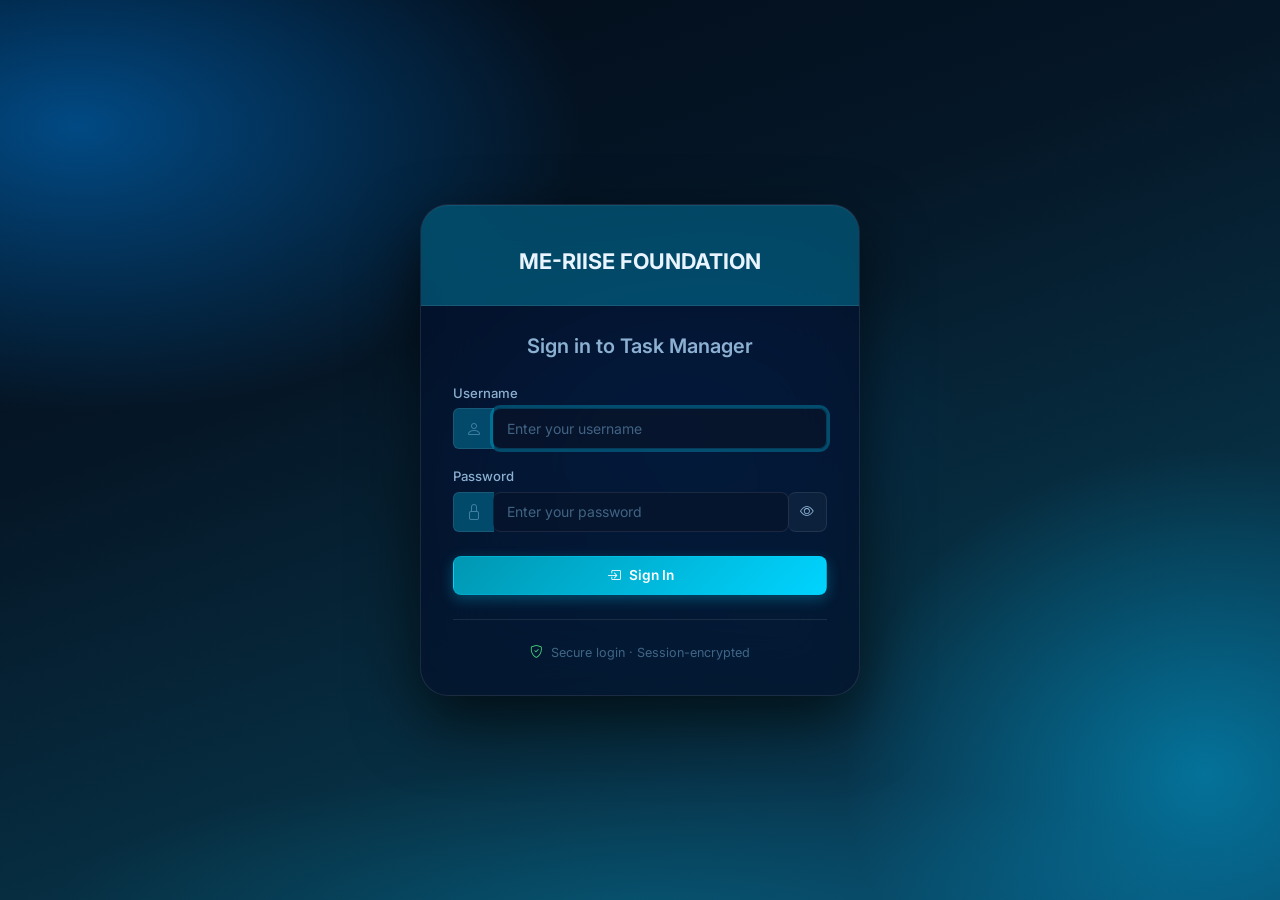
<file: index.html>
<!DOCTYPE html>
<html lang="en">
<head>
<meta charset="UTF-8">
<meta name="viewport" content="width=device-width, initial-scale=1.0">
<title>Login — ME-RIISE FOUNDATION</title>
<link href="https://cdn.jsdelivr.net/npm/bootstrap@5.3.2/dist/css/bootstrap.min.css" rel="stylesheet">
<link href="https://cdn.jsdelivr.net/npm/bootstrap-icons@1.11.3/font/bootstrap-icons.css" rel="stylesheet">
<link href="https://fonts.googleapis.com/css2?family=Inter:wght@300;400;500;600;700&display=swap" rel="stylesheet">
<link href="assets/css/style.css" rel="stylesheet">
</head>
<body>
<div class="auth-page">
  <div class="auth-card">

    <div class="auth-header">
      <!-- Place the provided login logo at assets/images/logo-login.png -->
      <!-- <img src="assets/images/logo-login.png" alt="ME-RIISE FOUNDATION" class="auth-logo" onerror="this.onerror=null;this.src='assets/images/logo.svg';"> -->
      <div class="auth-title">ME-RIISE FOUNDATION</div>
      <!-- <div class="auth-sub">Malnad College of Engineering</div> -->
    </div>

    <div class="auth-body">
      <h5 class="fw-600 mb-4 text-center" style="color:var(--t2)">Sign in to Task Manager</h5>

      <div id="alertArea"></div>

      <div class="mb-3">
        <label class="form-label">Username</label>
        <div class="input-group">
          <span class="input-group-text"><i class="bi bi-person"></i></span>
          <input type="text" class="form-control" id="username" placeholder="Enter your username" required autofocus>
        </div>
      </div>

      <div class="mb-4">
        <label class="form-label">Password</label>
        <div class="input-group">
          <span class="input-group-text"><i class="bi bi-lock"></i></span>
          <input type="password" class="form-control" id="password" placeholder="Enter your password" required>
          <button class="btn btn-outline-secondary" type="button" id="pwdToggle">
            <i class="bi bi-eye" id="pwdEye"></i>
          </button>
        </div>
      </div>

      <button type="button" class="btn btn-primary w-100 py-2 fw-600" id="loginBtn">
        <i class="bi bi-box-arrow-in-right me-2"></i>Sign In
      </button>

      <hr class="my-4">
      <div class="text-center small text-muted">
        <i class="bi bi-shield-check me-1" style="color:var(--c-success)"></i>
        Secure login · Session-encrypted
      </div>
    </div>

  </div>
</div>

<script src="https://cdn.jsdelivr.net/npm/bootstrap@5.3.2/dist/js/bootstrap.bundle.min.js"></script>
<script src="assets/js/app.js"></script>
<script>
  // Pull the shared dataset (users, etc.) from the server before any login
  const _ready = TBI.ready();

  // Redirect if already logged in
  if (Auth.isLoggedIn()) {
    window.location.href = Auth.isAdmin() ? 'admin/dashboard.html' : 'employee/dashboard.html';
  }

  document.getElementById('pwdToggle').addEventListener('click', () => {
    const f = document.getElementById('password');
    const e = document.getElementById('pwdEye');
    if (f.type === 'password') { f.type = 'text'; e.className = 'bi bi-eye-slash'; }
    else { f.type = 'password'; e.className = 'bi bi-eye'; }
  });

  async function doLogin() {
    const username = document.getElementById('username').value.trim();
    const password = document.getElementById('password').value;
    const area     = document.getElementById('alertArea');

    if (!username || !password) {
      area.innerHTML = `<div class="alert alert-danger py-2"><i class="bi bi-exclamation-circle me-1"></i>Please enter username and password.</div>`;
      return;
    }
    // Auth is server-side now, so login no longer waits for the full bootstrap.
    if (await Auth.login(username, password)) {
      window.location.href = Auth.isAdmin() ? 'admin/dashboard.html' : 'employee/dashboard.html';
    } else {
      area.innerHTML = `<div class="alert alert-danger py-2"><i class="bi bi-exclamation-circle me-1"></i>Invalid username or password.</div>`;
    }
  }

  document.getElementById('loginBtn').addEventListener('click', doLogin);
  document.getElementById('password').addEventListener('keydown', e => { if (e.key === 'Enter') doLogin(); });
  document.getElementById('username').addEventListener('keydown', e => { if (e.key === 'Enter') document.getElementById('password').focus(); });
</script>
</body>
</html>
</file>
<file: assets/css/style.css>
/* ============================================================
   ME-RIISE FOUNDATION Task Manager — Glassmorphism Design System
   iOS / macOS-inspired dark glass aesthetic
   ============================================================ */

/* ── Design Tokens ──────────────────────────────────────────── */
:root {
  --sidebar-w:   240px;
  --topbar-h:    64px;

  /* Glass layers */
  --glass-1:     rgba(5, 15, 35, 0.65);
  --glass-2:     rgba(8, 22, 46, 0.55);
  --glass-3:     rgba(12, 28, 55, 0.42);
  --glass-bd:    rgba(255, 255, 255, 0.09);
  --glass-bd2:   rgba(0, 210, 255, 0.22);
  --blur-lg:     blur(28px) saturate(180%);
  --blur-md:     blur(18px) saturate(160%);
  --blur-sm:     blur(10px) saturate(140%);

  /* Accent palette */
  --accent:      #00d4ff;
  --accent-dk:   #0097b2;
  --accent-glow: rgba(0, 212, 255, 0.28);

  /* Text */
  --t1: #e8f4ff;
  --t2: rgba(180, 220, 255, 0.78);
  --t3: rgba(130, 185, 225, 0.48);

  /* Status colours */
  --c-success: #4ade80;
  --c-warning: #facc15;
  --c-danger:  #f87171;
  --c-info:    #38bdf8;
  --c-primary: #60a5fa;
  --c-purple:  #a78bfa;

  /* Radii */
  --r1: 8px;  --r2: 14px;  --r3: 20px;  --r4: 28px;

  /* Transitions */
  --ease:     200ms ease;
  --ease-out: 350ms cubic-bezier(.4, 0, .2, 1);
}

/* ── Theme: Ocean (Default) ───────────────────────────────────── */
[data-theme="ocean"], :root {
  --theme-primary:   #00d4ff;
  --theme-primary-dark: #0097b2;
  --theme-primary-light: #4dd9ff;
  --theme-glow:      rgba(0, 212, 255, 0.28);
  --theme-bg-light:  rgba(0, 150, 200, 0.08);
  --theme-border:    rgba(0, 210, 255, 0.22);
  --accent:          #00d4ff;
  --accent-dk:       #0097b2;
  --accent-glow:     rgba(0, 212, 255, 0.28);
  --glass-bd2:       rgba(0, 210, 255, 0.22);
  --theme-font:      'Inter', -apple-system, BlinkMacSystemFont, sans-serif;
}

/* ── Theme: Forest ──────────────────────────────────────────── */
[data-theme="forest"] {
  --theme-primary:   #10b981;
  --theme-primary-dark: #059669;
  --theme-primary-light: #34d399;
  --theme-glow:      rgba(16, 185, 129, 0.28);
  --theme-bg-light:  rgba(16, 185, 129, 0.08);
  --theme-border:    rgba(16, 185, 129, 0.22);
  --accent:          #10b981;
  --accent-dk:       #059669;
  --accent-glow:     rgba(16, 185, 129, 0.28);
  --glass-bd2:       rgba(16, 185, 129, 0.22);
  --theme-font:      'Segoe UI', Tahoma, Geneva, Verdana, sans-serif;
}

/* ── Theme: Sunset ──────────────────────────────────────────── */
[data-theme="sunset"] {
  --theme-primary:   #f97316;
  --theme-primary-dark: #dc2626;
  --theme-primary-light: #fb923c;
  --theme-glow:      rgba(249, 115, 22, 0.28);
  --theme-bg-light:  rgba(249, 115, 22, 0.08);
  --theme-border:    rgba(249, 115, 22, 0.22);
  --accent:          #f97316;
  --accent-dk:       #dc2626;
  --accent-glow:     rgba(249, 115, 22, 0.28);
  --glass-bd2:       rgba(249, 115, 22, 0.22);
  --theme-font:      'Georgia', serif;
}

/* ── Theme: Purple ──────────────────────────────────────────── */
[data-theme="purple"] {
  --theme-primary:   #a78bfa;
  --theme-primary-dark: #8b5cf6;
  --theme-primary-light: #c4b5fd;
  --theme-glow:      rgba(167, 139, 250, 0.28);
  --theme-bg-light:  rgba(167, 139, 250, 0.08);
  --theme-border:    rgba(167, 139, 250, 0.22);
  --accent:          #a78bfa;
  --accent-dk:       #8b5cf6;
  --accent-glow:     rgba(167, 139, 250, 0.28);
  --glass-bd2:       rgba(167, 139, 250, 0.22);
  --theme-font:      'Trebuchet MS', sans-serif;
}

/* ── Theme: Rose ────────────────────────────────────────────── */
[data-theme="rose"] {
  --theme-primary:   #ec4899;
  --theme-primary-dark: #be185d;
  --theme-primary-light: #f472b6;
  --theme-glow:      rgba(236, 72, 153, 0.28);
  --theme-bg-light:  rgba(236, 72, 153, 0.08);
  --theme-border:    rgba(236, 72, 153, 0.22);
  --accent:          #ec4899;
  --accent-dk:       #be185d;
  --accent-glow:     rgba(236, 72, 153, 0.28);
  --glass-bd2:       rgba(236, 72, 153, 0.22);
  --theme-font:      'Palatino Linotype', serif;
}

/* ── Theme: Black ────────────────────────────────────────────── */
[data-theme="black"] {
  --theme-primary:   #ffffff;
  --theme-primary-dark: #e5e5e5;
  --theme-primary-light: #ffffff;
  --theme-glow:      rgba(255, 255, 255, 0.15);
  --theme-bg-light:  rgba(255, 255, 255, 0.08);
  --theme-border:    rgba(255, 255, 255, 0.15);
  --accent:          #ffffff;
  --accent-dk:       #e5e5e5;
  --accent-glow:     rgba(255, 255, 255, 0.15);
  --glass-bd2:       rgba(255, 255, 255, 0.15);
  --theme-font:      'Arial', sans-serif;
}

/* ── Theme: White ────────────────────────────────────────────── */
[data-theme="white"] {
  --theme-primary:   #1a1a1a;
  --theme-primary-dark: #333333;
  --theme-primary-light: #4a4a4a;
  --theme-glow:      rgba(26, 26, 26, 0.12);
  --theme-bg-light:  rgba(26, 26, 26, 0.05);
  --theme-border:    rgba(26, 26, 26, 0.15);
  --accent:          #1a1a1a;
  --accent-dk:       #333333;
  --accent-glow:     rgba(26, 26, 26, 0.12);
  --glass-bd2:       rgba(26, 26, 26, 0.15);
  --theme-font:      'Verdana', sans-serif;
}

/* ── Theme Body Overrides ───────────────────────────────────── */
[data-theme="black"] body {
  background: #000000 !important;
  color: #ffffff !important;
}

[data-theme="black"] body::before {
  background: #000000 !important;
}

[data-theme="black"] {
  --t1: #ffffff;
  --t2: rgba(220, 220, 220, 0.85);
  --t3: rgba(180, 180, 180, 0.65);
  --glass-1: #161616;
  --glass-2: #1c1c1c;
  --glass-3: #222222;
  --glass-bd: rgba(255, 255, 255, 0.12);
}

[data-theme="white"] body {
  background: #ffffff !important;
  color: #1a1a1a !important;
}

[data-theme="white"] body::before {
  background: #f5f5f5 !important;
}

[data-theme="white"] {
  --t1: #1a1a1a;
  --t2: rgba(50, 50, 50, 0.85);
  --t3: rgba(100, 100, 100, 0.65);
  --glass-1: #ffffff;
  --glass-2: #fafafa;
  --glass-3: #f2f2f2;
  --glass-bd: rgba(0, 0, 0, 0.12);
}

/* ── Black Theme Button Fixes ────────────────────────────────── */
[data-theme="black"] .btn-primary,
[data-theme="black"] .btn-primary:hover,
[data-theme="black"] .btn-primary:focus {
  background: linear-gradient(135deg, #333333, #555555) !important;
  color: #ffffff !important;
}

[data-theme="black"] .btn-outline-primary,
[data-theme="black"] .btn-outline-success {
  border-color: #ffffff !important;
  color: #ffffff !important;
  background: rgba(255,255,255,.08) !important;
}

[data-theme="black"] .btn-outline-primary:hover,
[data-theme="black"] .btn-outline-success:hover {
  background: rgba(255,255,255,.15) !important;
  color: #ffffff !important;
}

[data-theme="black"] .btn-outline-secondary {
  color: #ffffff !important;
  border-color: #444444 !important;
}

[data-theme="black"] .btn-outline-secondary:hover {
  background: rgba(255,255,255,.1) !important;
  color: #ffffff !important;
}

[data-theme="black"] .btn {
  color: #ffffff !important;
}

/* ── White Theme Button Fixes ────────────────────────────────── */
[data-theme="white"] .btn-primary,
[data-theme="white"] .btn-primary:hover,
[data-theme="white"] .btn-primary:focus {
  background: linear-gradient(135deg, #333333, #555555) !important;
  color: #ffffff !important;
}

[data-theme="white"] .btn-outline-primary,
[data-theme="white"] .btn-outline-success {
  border-color: #333333 !important;
  color: #1a1a1a !important;
  background: rgba(26,26,26,.06) !important;
}

[data-theme="white"] .btn-outline-primary:hover,
[data-theme="white"] .btn-outline-success:hover {
  background: rgba(26,26,26,.12) !important;
  color: #1a1a1a !important;
}

[data-theme="white"] .btn-outline-secondary {
  color: #1a1a1a !important;
  border-color: #cccccc !important;
}

[data-theme="white"] .btn-outline-secondary:hover {
  background: rgba(26,26,26,.08) !important;
  color: #1a1a1a !important;
}

[data-theme="white"] .btn {
  color: #ffffff !important;
}

/* ── Black Theme Form Fixes ──────────────────────────────────── */
[data-theme="black"] .form-control,
[data-theme="black"] .form-select {
  background: rgba(255,255,255,.08) !important;
  border-color: #444444 !important;
  color: #ffffff !important;
}

[data-theme="black"] .form-control:focus,
[data-theme="black"] .form-select:focus {
  background: rgba(255,255,255,.12) !important;
  border-color: #ffffff !important;
  color: #ffffff !important;
}

[data-theme="black"] .form-label {
  color: #ffffff !important;
}

[data-theme="black"] .form-check-input:checked {
  background-color: #ffffff !important;
  border-color: #ffffff !important;
}

[data-theme="black"] .dropdown-menu {
  background: #1c1c1c !important;
  backdrop-filter: none !important; -webkit-backdrop-filter: none !important;
  border-color: #444444 !important;
}

[data-theme="black"] .dropdown-item {
  color: #ffffff !important;
}

/* ── White Theme Form Fixes ──────────────────────────────────── */
[data-theme="white"] .form-control,
[data-theme="white"] .form-select {
  background: rgba(26,26,26,.06) !important;
  border-color: #cccccc !important;
  color: #1a1a1a !important;
}

[data-theme="white"] .form-control:focus,
[data-theme="white"] .form-select:focus {
  background: rgba(26,26,26,.08) !important;
  border-color: #333333 !important;
  color: #1a1a1a !important;
}

[data-theme="white"] .form-label {
  color: #1a1a1a !important;
}

[data-theme="white"] .form-check-input:checked {
  background-color: #333333 !important;
  border-color: #333333 !important;
}

[data-theme="white"] .dropdown-menu {
  background: #ffffff !important;
  backdrop-filter: none !important; -webkit-backdrop-filter: none !important;
  border-color: #cccccc !important;
  box-shadow: 0 10px 36px rgba(0,0,0,.18) !important;
}

[data-theme="white"] .dropdown-item {
  color: #1a1a1a !important;
}

/* ── Black Theme Sidebar & Header ────────────────────────────── */
[data-theme="black"] .tbi-sidebar {
  background: #1a1a1a !important;
  border-right-color: #333333 !important;
}

[data-theme="black"] .sidebar-nav a {
  color: #ffffff !important;
}

[data-theme="black"] .sidebar-nav a.active {
  background: rgba(255,255,255,.15) !important;
  color: #ffffff !important;
  box-shadow: inset 3px 0 0 #ffffff !important;
}

[data-theme="black"] .tbi-topbar {
  background: rgba(0,0,0,.95) !important;
  border-bottom-color: #333333 !important;
}

[data-theme="black"] .topbar-title {
  color: #ffffff !important;
}

[data-theme="black"] .notif-btn {
  background: rgba(255,255,255,.08) !important;
  color: #ffffff !important;
  border-color: #444444 !important;
}

[data-theme="black"] .card {
  background: #161616 !important;
  border-color: #333333 !important;
}

[data-theme="black"] .card-header {
  background: #1e1e1e !important;
  border-color: #333333 !important;
}

/* ── White Theme Sidebar & Header ────────────────────────────── */
[data-theme="white"] .tbi-sidebar {
  background: #f5f5f5 !important;
  border-right-color: #dddddd !important;
}

[data-theme="white"] .sidebar-nav a {
  color: #1a1a1a !important;
}

[data-theme="white"] .sidebar-nav a.active {
  background: rgba(26,26,26,.12) !important;
  color: #1a1a1a !important;
  box-shadow: inset 3px 0 0 #333333 !important;
}

[data-theme="white"] .tbi-topbar {
  background: #ffffff !important;
  border-bottom-color: #dddddd !important;
}

[data-theme="white"] .topbar-title {
  color: #1a1a1a !important;
}

[data-theme="white"] .notif-btn {
  background: rgba(26,26,26,.06) !important;
  color: #1a1a1a !important;
  border-color: #cccccc !important;
}

[data-theme="white"] .card {
  background: #ffffff !important;
  border-color: #dddddd !important;
}

[data-theme="white"] .card-header {
  background: #f9f9f9 !important;
  border-color: #dddddd !important;
}

/* ── Black Theme Tables & Text ───────────────────────────────── */
[data-theme="black"] .table {
  color: #ffffff !important;
}

[data-theme="black"] .table td,
[data-theme="black"] .table th {
  color: #ffffff !important;
  border-color: #333333 !important;
}

[data-theme="black"] .table-hover tbody tr:hover {
  background: rgba(255,255,255,.08) !important;
}

[data-theme="black"] .badge.bg-primary {
  background: #333333 !important;
  color: #ffffff !important;
}

[data-theme="black"] .alert {
  background: rgba(255,255,255,.08) !important;
  border-color: #444444 !important;
  color: #ffffff !important;
}

/* ── White Theme Tables & Text ───────────────────────────────── */
[data-theme="white"] .table {
  color: #1a1a1a !important;
}

[data-theme="white"] .table td,
[data-theme="white"] .table th {
  color: #1a1a1a !important;
  border-color: #dddddd !important;
}

[data-theme="white"] .table-hover tbody tr:hover {
  background: rgba(26,26,26,.05) !important;
}

[data-theme="white"] .badge.bg-primary {
  background: #333333 !important;
  color: #ffffff !important;
}

/* White theme: solid readable status badges */
[data-theme="white"] .badge.bg-success { background: #16a34a !important; color: #fff !important; border-color: #16a34a !important; }
[data-theme="white"] .badge.bg-warning { background: #d97706 !important; color: #fff !important; border-color: #d97706 !important; }
[data-theme="white"] .badge.bg-danger  { background: #dc2626 !important; color: #fff !important; border-color: #dc2626 !important; }
[data-theme="white"] .badge.bg-info    { background: #0891b2 !important; color: #fff !important; border-color: #0891b2 !important; }
[data-theme="white"] .badge.bg-secondary { background: #6b7280 !important; color: #fff !important; border-color: #6b7280 !important; }

[data-theme="white"] .alert {
  background: rgba(26,26,26,.05) !important;
  border-color: #cccccc !important;
  color: #1a1a1a !important;
}

/* ── Black Theme Modals, Text & Misc ─────────────────────────── */
[data-theme="black"] .modal-content {
  background: #161616 !important;
  border-color: #333333 !important;
  color: #ffffff !important;
}

[data-theme="black"] .text-primary,
[data-theme="black"] .text-info { color: #ffffff !important; }

[data-theme="black"] .text-muted,
[data-theme="black"] small { color: rgba(180,180,180,0.75) !important; }

[data-theme="black"] .sidebar-user .su-name,
[data-theme="black"] .sidebar-brand .sb-title { color: #ffffff !important; }

[data-theme="black"] .btn-close { filter: invert(1) opacity(.7); }

/* ── White Theme Modals, Text & Misc ─────────────────────────── */
[data-theme="white"] .modal-content {
  background: #ffffff !important;
  border-color: #dddddd !important;
  color: #1a1a1a !important;
}

[data-theme="white"] .text-primary,
[data-theme="white"] .text-info { color: #333333 !important; }

[data-theme="white"] .text-muted,
[data-theme="white"] small { color: rgba(100,100,100,0.85) !important; }

/* White theme: darker, readable status colors */
[data-theme="white"] .text-success { color: #15803d !important; }
[data-theme="white"] .text-warning { color: #b45309 !important; }
[data-theme="white"] .text-danger  { color: #b91c1c !important; }
[data-theme="white"] .text-purple  { color: #6d28d9 !important; }
[data-theme="white"] .emp-stat-val,
[data-theme="white"] .emp-name { color: #1a1a1a !important; }
[data-theme="white"] .emp-stat-lbl,
[data-theme="white"] .emp-desig { color: #666666 !important; }

[data-theme="white"] .sidebar-user .su-name,
[data-theme="white"] .sidebar-brand .sb-title { color: #1a1a1a !important; }

[data-theme="white"] .modal-title { color: #1a1a1a !important; }

[data-theme="white"] .btn-close { filter: invert(0) opacity(.6); }

[data-theme="white"] .input-group-text { background: #f0f0f0 !important; color: #555555 !important; }

[data-theme="white"] code { background: rgba(26,26,26,.08) !important; color: #333333 !important; }

/* ── Reset ───────────────────────────────────────────────────── */
*, *::before, *::after { box-sizing: border-box; }

/* ── Body & Background ──────────────────────────────────────── */
html, body { height: 100%; margin: 0; }

body {
  font-family: var(--theme-font);
  font-size: .9rem;
  color: var(--t1);
  background: #020b18;
  overflow-x: hidden;
  min-height: 100vh;
}

/* Fixed ocean-gradient background with soft colour orbs */
body::before {
  content: '';
  position: fixed;
  inset: 0;
  z-index: 0;
  pointer-events: none;
  background:
    radial-gradient(ellipse 72% 58% at  6% 14%, rgba(0, 110, 195, 0.62) 0%, transparent 55%),
    radial-gradient(ellipse 56% 72% at 94% 86%, rgba(0, 165, 215, 0.52) 0%, transparent 50%),
    radial-gradient(ellipse 42% 42% at 52% 46%, rgba(0,  82, 155, 0.30) 0%, transparent 55%),
    radial-gradient(ellipse 78% 28% at 50% 102%,rgba(0, 185, 225, 0.22) 0%, transparent 60%),
    linear-gradient(160deg, #020b18 0%, #051626 35%, #073044 70%, #0a4060 100%);
}

/* All content above the fixed bg */
.tbi-wrapper, .tbi-sidebar, .tbi-main-wrap,
.tbi-topbar, .tbi-content, .auth-page { position: relative; z-index: 1; }

/* ── Layout ─────────────────────────────────────────────────── */
.tbi-wrapper { display: flex; min-height: 100vh; }

/* ── Sidebar ─────────────────────────────────────────────────── */
.tbi-sidebar {
  width: var(--sidebar-w);
  min-height: 100vh;
  position: fixed;
  top: 0; left: 0;
  z-index: 200;
  display: flex;
  flex-direction: column;
  background: var(--glass-1);
  backdrop-filter: var(--blur-lg);
  -webkit-backdrop-filter: var(--blur-lg);
  border-right: 1px solid var(--glass-bd);
  transition: transform var(--ease-out);
  overflow: hidden;
}

/* Main wrap */
.tbi-main-wrap {
  flex: 1;
  margin-left: var(--sidebar-w);
  display: flex;
  flex-direction: column;
  min-width: 0;
}

/* Topbar */
.tbi-topbar {
  height: var(--topbar-h);
  position: sticky;
  top: 0;
  z-index: 100;
  display: flex;
  align-items: center;
  gap: .75rem;
  padding: 0 1.5rem;
  background: rgba(5, 16, 36, 0.60);
  backdrop-filter: var(--blur-md);
  -webkit-backdrop-filter: var(--blur-md);
  border-bottom: 1px solid var(--glass-bd);
  flex-shrink: 0;
}

/* Content */
.tbi-content { flex: 1; padding: 1.5rem 1.75rem 2rem; }

/* Mobile overlay */
.sidebar-overlay {
  display: none;
  position: fixed;
  inset: 0;
  z-index: 190;
  background: rgba(0, 0, 0, 0.65);
  backdrop-filter: blur(3px);
  -webkit-backdrop-filter: blur(3px);
}
.sidebar-overlay.active { display: block; }

/* ── Sidebar — Brand ─────────────────────────────────────────── */
.sidebar-brand {
  padding: 1.2rem 1.1rem 1rem;
  display: flex; align-items: center; gap: .75rem;
  border-bottom: 1px solid var(--glass-bd);
  text-decoration: none !important;
  color: var(--t1) !important;
  flex-shrink: 0;
}
.sidebar-brand img {
  width: 40px; height: 40px; object-fit: contain;
  filter: drop-shadow(0 0 10px rgba(0, 212, 255, 0.45));
  flex-shrink: 0;
}
.sidebar-brand .sb-title { font-size: .9rem; font-weight: 700; line-height: 1.2; color: var(--t1); }
.sidebar-brand .sb-sub   { font-size: .63rem; color: var(--t3); letter-spacing: .03em; }

/* ── Sidebar — Nav ───────────────────────────────────────────── */
.sidebar-nav { flex: 1; padding: .65rem; overflow-y: auto; overflow-x: hidden; }
.sidebar-section {
  font-size: .62rem; font-weight: 700; letter-spacing: .09em;
  text-transform: uppercase; color: var(--t3);
  padding: .7rem .85rem .2rem;
}
.sidebar-nav a {
  display: flex; align-items: center; gap: .7rem;
  padding: .6rem .9rem; border-radius: var(--r1);
  color: var(--t2); text-decoration: none !important;
  font-size: .855rem; font-weight: 500;
  transition: all var(--ease); margin-bottom: 2px;
  white-space: nowrap; overflow: hidden;
}
.sidebar-nav a i { font-size: 1rem; width: 1.1rem; text-align: center; color: var(--t3); transition: color var(--ease); flex-shrink: 0; }
.sidebar-nav a:hover { background: rgba(0,212,255,.10); color: var(--t1); }
.sidebar-nav a:hover i { color: var(--accent); }
.sidebar-nav a.active { background: var(--theme-glow); color: var(--theme-primary); box-shadow: inset 3px 0 0 var(--theme-primary); }
.sidebar-nav a.active i { color: var(--theme-primary); }
.sidebar-nav .nav-badge {
  margin-left: auto;
  background: rgba(248,113,113,.85); color: #fff;
  font-size: .62rem; font-weight: 700; border-radius: 10px; padding: .1rem .4rem; flex-shrink: 0;
}

/* ── Sidebar — User ──────────────────────────────────────────── */
.sidebar-user {
  padding: .8rem .9rem; border-top: 1px solid var(--glass-bd);
  display: flex; align-items: center; gap: .7rem; flex-shrink: 0;
}
.sidebar-user .su-avatar {
  width: 34px; height: 34px; border-radius: 50%;
  background: linear-gradient(135deg, var(--theme-primary-dark), var(--theme-primary));
  border: 1.5px solid var(--theme-border);
  display: flex; align-items: center; justify-content: center;
  font-weight: 700; font-size: .82rem; color: #fff; flex-shrink: 0;
}
.sidebar-user .su-info { flex: 1; min-width: 0; }
.sidebar-user .su-name { font-size: .78rem; font-weight: 600; color: var(--t1); white-space: nowrap; overflow: hidden; text-overflow: ellipsis; }
.sidebar-user .su-role { font-size: .62rem; color: var(--t3); white-space: nowrap; overflow: hidden; text-overflow: ellipsis; }
.sidebar-user .su-logout {
  width: 28px; height: 28px; border-radius: 7px;
  background: rgba(248,113,113,.10); border: 1px solid rgba(248,113,113,.18);
  color: #f87171; display: flex; align-items: center; justify-content: center;
  font-size: .88rem; text-decoration: none !important; transition: all var(--ease); flex-shrink: 0;
}
.sidebar-user .su-logout:hover { background: rgba(248,113,113,.22); color: #fca5a5; }

/* ── Topbar Content ──────────────────────────────────────────── */
.topbar-toggle {
  display: none;
  background: none; border: none; color: var(--t2);
  font-size: 1.2rem; padding: .3rem .45rem; cursor: pointer;
  border-radius: var(--r1); transition: all var(--ease); line-height: 1;
}
.topbar-toggle:hover { color: var(--t1); background: rgba(255,255,255,.07); }

.topbar-title { font-size: 1rem; font-weight: 700; color: var(--t1); flex: 1; white-space: nowrap; overflow: hidden; text-overflow: ellipsis; }
.topbar-actions { display: flex; align-items: center; gap: .4rem; }

/* Notification button */
.notif-btn {
  position: relative; width: 38px; height: 38px;
  border-radius: var(--r1); background: rgba(255,255,255,.04);
  border: 1px solid var(--glass-bd); color: var(--t2);
  display: flex; align-items: center; justify-content: center;
  font-size: 1rem; cursor: pointer; transition: all var(--ease);
  text-decoration: none !important;
}
.notif-btn:hover { background: rgba(0,212,255,.10); border-color: var(--glass-bd2); color: var(--accent); }
.notif-count {
  position: absolute; top: -2px; right: -2px;
  min-width: 16px; height: 16px; border-radius: 8px;
  background: var(--c-danger); border: 1.5px solid #020b18;
  font-size: .6rem; font-weight: 700; color: #fff;
  display: flex; align-items: center; justify-content: center;
  padding: 0 3px; line-height: 1;
}

/* Theme dot in dropdown */
.theme-dot {
  display: inline-block;
  width: 12px; height: 12px;
  border-radius: 50%;
  margin-right: 6px;
  vertical-align: middle;
}

/* Flash area */
.flash-area { padding: .75rem 1.75rem 0; }

/* ── Cards ───────────────────────────────────────────────────── */
.card {
  background: var(--glass-2) !important;
  backdrop-filter: var(--blur-md); -webkit-backdrop-filter: var(--blur-md);
  border: 1px solid var(--glass-bd) !important;
  border-radius: var(--r2) !important;
  box-shadow: 0 4px 24px rgba(0,0,0,.38) !important;
  color: var(--t1) !important;
}
.card-header {
  background: rgba(0,0,0,.22) !important; border-bottom: 1px solid var(--glass-bd) !important;
  color: var(--t1) !important; padding: .85rem 1.25rem !important; font-weight: 600;
  border-radius: calc(var(--r2) - 1px) calc(var(--r2) - 1px) 0 0 !important;
}
.card-body  { color: var(--t1) !important; }
.card-footer { background: rgba(0,0,0,.15) !important; border-top: 1px solid var(--glass-bd) !important; color: var(--t2) !important; }

/* backdrop-filter gives every card its own stacking context, so a later card
   paints over dropdowns opened inside an earlier one — lift the card that
   currently has an open dropdown above its siblings */
.card:has(.dropdown-menu.show) { position: relative; z-index: 1055; }

/* ── Stat Cards ──────────────────────────────────────────────── */
.stat-card {
  background: var(--glass-2); backdrop-filter: var(--blur-md); -webkit-backdrop-filter: var(--blur-md);
  border: 1px solid var(--glass-bd); border-radius: var(--r2);
  padding: 1.1rem 1rem; box-shadow: 0 4px 20px rgba(0,0,0,.32);
  transition: transform var(--ease), box-shadow var(--ease);
  position: relative; overflow: hidden;
}
.stat-card::after {
  content: ''; position: absolute; top: 0; left: 0; right: 0; height: 2px;
  background: linear-gradient(90deg, transparent, var(--accent), transparent);
  opacity: 0; transition: opacity var(--ease);
}
.stat-card:hover { transform: translateY(-3px); box-shadow: 0 10px 34px rgba(0,0,0,.45), 0 0 0 1px var(--glass-bd2); }
.stat-card:hover::after { opacity: 1; }
.stat-card.border-start { border-left-width: 3px !important; }
.stat-card.border-primary { border-left-color: var(--c-primary) !important; }
.stat-card.border-success { border-left-color: var(--c-success) !important; }
.stat-card.border-warning { border-left-color: var(--c-warning) !important; }
.stat-card.border-danger  { border-left-color: var(--c-danger)  !important; }
.stat-card.border-info    { border-left-color: var(--c-info)    !important; }
.stat-icon { font-size: 1.4rem; margin-bottom: .3rem; line-height: 1; }
.stat-val  { font-size: 1.85rem; font-weight: 700; line-height: 1; color: var(--t1); }
.stat-lbl  { font-size: .68rem; font-weight: 600; text-transform: uppercase; letter-spacing: .06em; color: var(--t3); margin-top: .18rem; }

/* ── Employee Cards ──────────────────────────────────────────── */
.emp-card {
  background: var(--glass-2); backdrop-filter: var(--blur-md); -webkit-backdrop-filter: var(--blur-md);
  border: 1px solid var(--glass-bd); border-radius: var(--r3); padding: 1.2rem;
  box-shadow: 0 4px 20px rgba(0,0,0,.30);
  transition: transform var(--ease), box-shadow var(--ease), border-color var(--ease);
  display: block; text-decoration: none !important; color: var(--t1) !important; height: 100%;
}
.emp-card:hover { transform: translateY(-4px); box-shadow: 0 14px 42px rgba(0,0,0,.48), 0 0 0 1px var(--glass-bd2); border-color: var(--glass-bd2); }
.emp-card-header { display: flex; align-items: center; gap: .8rem; margin-bottom: .7rem; }
.emp-avatar { width: 50px; height: 50px; border-radius: 50%; object-fit: cover; border: 2px solid var(--glass-bd2); flex-shrink: 0; }
.emp-avatar-initials {
  width: 50px; height: 50px; border-radius: 50%;
  background: linear-gradient(135deg, var(--theme-primary-dark), var(--theme-primary));
  border: 2px solid var(--theme-border);
  display: flex; align-items: center; justify-content: center;
  font-weight: 700; font-size: .95rem; color: #fff;
  flex-shrink: 0; box-shadow: 0 0 14px var(--theme-glow);
}
.emp-name { font-size: .88rem; font-weight: 700; color: var(--t1); }
.emp-desig { font-size: .72rem; color: var(--t3); margin-top: 1px; }
.emp-stat-val { font-size: 1.1rem; font-weight: 700; color: var(--t1); }
.emp-stat-lbl { font-size: .62rem; color: var(--t3); text-transform: uppercase; letter-spacing: .04em; }
.emp-card-footer { margin-top: .7rem; padding-top: .7rem; border-top: 1px solid var(--glass-bd); font-size: .72rem; color: var(--t3); }

/* ── Typography ──────────────────────────────────────────────── */
.fw-300 { font-weight: 300 !important; } .fw-400 { font-weight: 400 !important; }
.fw-500 { font-weight: 500 !important; } .fw-600 { font-weight: 600 !important; }
.fw-700 { font-weight: 700 !important; }
h1,h2,h3,h4,h5,h6 { color: var(--t1); }
.text-muted   { color: var(--t3) !important; }
.text-primary { color: var(--c-primary) !important; }
.text-success { color: var(--c-success) !important; }
.text-warning { color: var(--c-warning) !important; }
.text-danger  { color: var(--c-danger)  !important; }
.text-info    { color: var(--c-info)    !important; }
.text-purple  { color: var(--c-purple)  !important; }
.text-reset   { color: inherit !important; }
small { color: var(--t3); }

/* ── Buttons ─────────────────────────────────────────────────── */
.btn { border-radius: var(--r1) !important; font-weight: 500; transition: all var(--ease); font-size: .855rem; }
.btn-primary {
  background: linear-gradient(135deg, var(--theme-primary-dark), var(--theme-primary)) !important;
  border-color: var(--theme-glow) !important; color: #fff !important;
  box-shadow: 0 4px 14px var(--theme-glow);
}
.btn-primary:hover, .btn-primary:focus {
  background: linear-gradient(135deg, var(--theme-primary), var(--theme-primary-light)) !important;
  box-shadow: 0 6px 22px var(--theme-glow); transform: translateY(-1px); color: #fff !important;
}
.btn-success {
  background: linear-gradient(135deg, #14602e, #3db867) !important;
  border-color: rgba(74,222,128,.28) !important; color: #fff !important;
  box-shadow: 0 4px 14px rgba(74,222,128,.22);
}
.btn-success:hover { box-shadow: 0 6px 22px rgba(74,222,128,.32); transform: translateY(-1px); color: #fff !important; }
.btn-danger {
  background: linear-gradient(135deg, #8c1a1a, #e05555) !important;
  border-color: rgba(248,113,113,.28) !important; color: #fff !important;
  box-shadow: 0 4px 14px rgba(248,113,113,.22);
}
.btn-danger:hover { box-shadow: 0 6px 22px rgba(248,113,113,.32); transform: translateY(-1px); color: #fff !important; }
.btn-warning {
  background: linear-gradient(135deg, #8c6000, #daa900) !important;
  border-color: rgba(250,204,21,.28) !important; color: #0a0a0a !important;
  box-shadow: 0 4px 14px rgba(250,204,21,.18);
}
.btn-outline-primary  { background: var(--theme-bg-light) !important; border-color: var(--theme-border) !important; color: var(--theme-primary-light) !important; }
.btn-outline-primary:hover { background: var(--theme-glow) !important; color: var(--theme-primary-light) !important; }
.btn-outline-secondary { background: rgba(255,255,255,.04) !important; border-color: var(--glass-bd) !important; color: var(--t2) !important; }
.btn-outline-secondary:hover { background: var(--theme-bg-light) !important; color: var(--theme-primary-light) !important; border-color: var(--theme-border) !important; }
.btn-outline-success { border-color: var(--theme-primary) !important; color: var(--theme-primary) !important; background: var(--theme-bg-light) !important; }
.btn-outline-success:hover { background: var(--theme-glow) !important; color: var(--theme-primary-light) !important; }
.btn-outline-danger { border-color: var(--c-danger) !important; color: var(--c-danger) !important; }
.btn-outline-danger:hover { background: rgba(248,113,113,.16) !important; }
.btn-outline-success { background: rgba(74,222,128,.06) !important; border-color: rgba(74,222,128,.28) !important; color: var(--c-success) !important; }
.btn-outline-success:hover { background: rgba(74,222,128,.14) !important; }
.btn-outline-danger  { background: rgba(248,113,113,.06) !important; border-color: rgba(248,113,113,.28) !important; color: var(--c-danger) !important; }
.btn-outline-danger:hover  { background: rgba(248,113,113,.14) !important; }
.btn-outline-warning { background: rgba(250,204,21,.06) !important; border-color: rgba(250,204,21,.28) !important; color: var(--c-warning) !important; }
.btn-outline-warning:hover { background: rgba(250,204,21,.14) !important; }
.btn-outline-light { background: rgba(255,255,255,.06) !important; border-color: rgba(255,255,255,.18) !important; color: var(--t1) !important; }
.btn-outline-light:hover { background: rgba(255,255,255,.12) !important; }
.btn-xs { padding: .2rem .44rem !important; font-size: .74rem !important; border-radius: 6px !important; }
.btn-sm { font-size: .81rem !important; }

/* ── Forms ───────────────────────────────────────────────────── */
.form-control, .form-select {
  background: rgba(8,20,42,.62) !important; border: 1px solid var(--glass-bd) !important;
  color: var(--t1) !important; border-radius: var(--r1) !important;
  padding: .55rem .85rem !important; font-size: .875rem;
  transition: border-color var(--ease), box-shadow var(--ease);
}
.form-control::placeholder { color: var(--t3) !important; opacity: 1; }
.form-control:focus, .form-select:focus {
  background: rgba(8,20,42,.78) !important; border-color: var(--theme-border) !important;
  box-shadow: 0 0 0 3px var(--theme-glow) !important; color: var(--t1) !important;
}
.form-control:hover, .form-select:hover { border-color: rgba(255,255,255,.16) !important; }
.form-select {
  background-image: url("data:image/svg+xml,%3csvg xmlns='http://www.w3.org/2000/svg' viewBox='0 0 16 16'%3e%3cpath fill='none' stroke='%2300d4ff' stroke-linecap='round' stroke-linejoin='round' stroke-width='2' d='m2 5 6 6 6-6'/%3e%3c/svg%3e") !important;
  background-repeat: no-repeat !important;
  background-position: right .75rem center !important;
  background-size: 16px 12px !important;
  padding-right: 2.5rem !important;
}
.form-label { color: var(--t2) !important; font-size: .82rem !important; font-weight: 500 !important; margin-bottom: .3rem !important; }
.form-text  { color: var(--t3) !important; font-size: .74rem !important; }
.form-check-input { background-color: rgba(15,35,65,.7) !important; border-color: var(--glass-bd) !important; }
.form-check-input:checked { background-color: var(--theme-primary-dark) !important; border-color: var(--theme-primary) !important; }
.form-check-label { color: var(--t2) !important; font-size: .855rem; }
.input-group-text { background: rgba(8,20,42,.55) !important; border: 1px solid var(--glass-bd) !important; color: var(--t3) !important; }
.form-control-sm, .form-select-sm { padding: .35rem .65rem !important; font-size: .82rem !important; }

/* ── Tables ──────────────────────────────────────────────────── */
.table {
  color: var(--t2) !important; --bs-table-color: var(--t2); --bs-table-bg: transparent;
  --bs-table-border-color: rgba(255,255,255,.07); margin-bottom: 0 !important;
}
.table > :not(caption) > * > * {
  background-color: transparent !important; border-bottom-color: rgba(255,255,255,.06) !important;
  color: var(--t2); padding: .65rem .85rem !important;
}
.table-hover > tbody > tr:hover > * { background-color: rgba(0,212,255,.05) !important; color: var(--t1); }
.table-light { --bs-table-bg: rgba(0,0,0,.25) !important; }
.table-light > * > * {
  background: rgba(0,0,0,.25) !important; color: var(--t3) !important;
  font-size: .72rem !important; font-weight: 700 !important;
  text-transform: uppercase; letter-spacing: .05em; border-bottom-color: var(--glass-bd) !important;
}
.task-group-header > * { background: var(--theme-bg-light) !important; color: var(--t1) !important; border-top: 2px solid var(--theme-border) !important; }
.task-group-header i { color: var(--theme-primary) !important; }
.table-danger { --bs-table-bg: rgba(251,146,60,.16) !important; }
.table-danger > * { background-color: rgba(251,146,60,.14) !important; box-shadow: inset 3px 0 0 rgba(249,115,22,.55); }
.table-danger > *:not(:first-child) { box-shadow: none; }
.table-primary { --bs-table-bg: rgba(0,120,160,.18) !important; }
.table-primary > * { background: rgba(0,120,160,.18) !important; }
.table-primary > * > * { color: var(--accent) !important; }
.table-responsive { border-radius: 0 0 var(--r2) var(--r2); overflow: hidden; }
/* Let row-level dropdowns (e.g. Status) escape the table instead of being clipped */
.table-responsive:has(.dropdown-menu.show) { overflow: visible; }
.card-body:has(.dropdown-menu.show) { overflow: visible; }
.table-bordered td, .table-bordered th { border-color: rgba(255,255,255,.07) !important; }

/* ── Badges ──────────────────────────────────────────────────── */
.badge { font-size: .68rem; font-weight: 600; letter-spacing: .02em; padding: .28em .58em; border-radius: 6px; border: 1px solid transparent; }
.bg-primary   { background: var(--theme-glow) !important; color: var(--theme-primary-light) !important; border-color: var(--theme-border) !important; }
.bg-success   { background: rgba(74,222,128,.14)   !important; color: #86efac  !important; border-color: rgba(74,222,128,.24)  !important; }
.bg-warning   { background: rgba(250,204,21,.16)   !important; color: #fde047  !important; border-color: rgba(250,204,21,.26)  !important; }
.bg-danger    { background: rgba(248,113,113,.16)  !important; color: #fca5a5  !important; border-color: rgba(248,113,113,.26) !important; }
.bg-info      { background: var(--theme-bg-light) !important; color: var(--theme-primary-light) !important; border-color: var(--theme-border) !important; }
.bg-secondary { background: rgba(255,255,255,.09)  !important; color: var(--t2)!important; border-color: var(--glass-bd)       !important; }
.bg-dark      { background: rgba(0,0,0,.40)        !important; color: var(--t2)!important; }
.bg-light     { background: rgba(255,255,255,.08)  !important; color: var(--t1)!important; }
.bg-white     { background: var(--theme-primary)   !important; color: #002a3a  !important; }
.bg-opacity-10.bg-danger { background: rgba(248,113,113,.09) !important; }
.badge.rounded-pill { border-radius: 20px !important; }

/* ── Alerts ──────────────────────────────────────────────────── */
.alert { border-radius: var(--r2) !important; backdrop-filter: var(--blur-sm); -webkit-backdrop-filter: var(--blur-sm); border: 1px solid !important; }
.alert-success { background: rgba(74,222,128,.09)  !important; border-color: rgba(74,222,128,.22)  !important; color: #86efac !important; }
.alert-danger  { background: rgba(248,113,113,.09) !important; border-color: rgba(248,113,113,.22) !important; color: #fca5a5 !important; }
.alert-warning { background: rgba(250,204,21,.09)  !important; border-color: rgba(250,204,21,.22)  !important; color: #fde047 !important; }
.alert-info    { background: rgba(56,189,248,.09)  !important; border-color: rgba(56,189,248,.22)  !important; color: #7dd3fc !important; }
.alert-primary { background: rgba(96,165,250,.09)  !important; border-color: rgba(96,165,250,.22)  !important; color: #93c5fd !important; }
.alert-light   { background: rgba(255,255,255,.05) !important; border-color: var(--glass-bd)       !important; color: var(--t2) !important; }
.alert-link { color: inherit !important; text-decoration: underline; }
.btn-close { filter: invert(1) opacity(.55); }
.btn-close:hover { filter: invert(1) opacity(.9); }

/* ── Modals ──────────────────────────────────────────────────── */
.modal-content {
  background: rgba(5,16,38,.88) !important; backdrop-filter: var(--blur-lg); -webkit-backdrop-filter: var(--blur-lg);
  border: 1px solid var(--glass-bd) !important; border-radius: var(--r3) !important;
  box-shadow: 0 30px 70px rgba(0,0,0,.65) !important; color: var(--t1) !important;
}
.modal-header { border-bottom: 1px solid var(--glass-bd) !important; padding: 1.1rem 1.5rem !important; }
.modal-footer { border-top: 1px solid var(--glass-bd)   !important; padding: .85rem 1.5rem !important; }
.modal-title  { color: var(--t1) !important; }
.modal-header.bg-primary { background: linear-gradient(135deg, var(--theme-primary-dark), var(--theme-primary)) !important; }
.modal-header.bg-success { background: linear-gradient(135deg,#0e4020,#145d30) !important; }
.modal-header.bg-danger  { background: linear-gradient(135deg,#6e1515,#8c1c1c) !important; }

/* ── Progress ────────────────────────────────────────────────── */
.progress { background: rgba(255,255,255,.08) !important; border-radius: 10px !important; overflow: hidden; }
.progress-bar { border-radius: 10px !important; transition: width .6s ease !important; }
.progress-bar.bg-success { background: var(--c-success) !important; }
.progress-bar.bg-warning { background: var(--c-warning) !important; }
.progress-bar.bg-danger  { background: var(--c-danger)  !important; }
.progress-bar.bg-info    { background: var(--c-info)    !important; }
.progress-bar.bg-primary { background: var(--theme-primary) !important; }

/* ── Dropdown ────────────────────────────────────────────────── */
.dropdown-menu {
  background: rgba(5,16,40,.94) !important; backdrop-filter: var(--blur-lg); -webkit-backdrop-filter: var(--blur-lg);
  border: 1px solid var(--glass-bd) !important; border-radius: var(--r2) !important;
  box-shadow: 0 10px 36px rgba(0,0,0,.55) !important; padding: .35rem !important;
  z-index: 1060 !important;
}
.dropdown-item { color: var(--t2) !important; border-radius: var(--r1) !important; padding: .48rem .85rem !important; font-size: .855rem !important; transition: all var(--ease) !important; }
.dropdown-item:hover, .dropdown-item:focus { background: var(--theme-glow) !important; color: var(--t1) !important; }
.dropdown-item.active { background: var(--theme-glow) !important; color: var(--theme-primary) !important; }
.dropdown-item-text { color: var(--t3) !important; font-size: .76rem !important; padding: .38rem .85rem !important; }
.dropdown-divider   { border-color: var(--glass-bd) !important; margin: .25rem 0 !important; }
.dropdown-header    { color: var(--t3) !important; font-size: .7rem !important; padding: .38rem .85rem !important; text-transform: uppercase; letter-spacing: .06em; }

/* ── Notification dropdown ───────────────────────────────────── */
.notif-dropdown { min-width: 310px !important; max-height: 380px; overflow-y: auto; scrollbar-width: thin; scrollbar-color: var(--glass-bd2) transparent; }
.notif-unread { background: rgba(0,212,255,.05) !important; }
.min-w-0 { min-width: 0; }

/* ── List group ──────────────────────────────────────────────── */
.list-group-item { background: transparent !important; border-color: rgba(255,255,255,.06) !important; color: var(--t2) !important; }
.list-group-item-action:hover { background: rgba(0,212,255,.06) !important; color: var(--t1) !important; }
.list-group-flush .list-group-item:last-child { border-bottom: 0 !important; }

/* ── Nav pills ───────────────────────────────────────────────── */
.nav-pills .nav-link {
  color: var(--t3) !important; border-radius: var(--r1) !important;
  padding: .38rem .85rem !important; font-size: .82rem !important; font-weight: 500;
  transition: all var(--ease) !important;
  background: rgba(255,255,255,.04) !important; border: 1px solid var(--glass-bd) !important;
}
.nav-pills .nav-link:hover { background: var(--theme-bg-light) !important; color: var(--t2) !important; }
.nav-pills .nav-link.active { background: var(--theme-glow) !important; color: var(--theme-primary) !important; border-color: var(--theme-border) !important; }
.nav-pills .nav-link .badge.bg-white { background: var(--theme-primary) !important; color: #002a3a !important; }

/* ── Avatar ──────────────────────────────────────────────────── */
.avatar-sm {
  width: 32px; height: 32px; border-radius: 50%;
  background: linear-gradient(135deg, var(--theme-primary-dark), var(--theme-primary));
  border: 1.5px solid var(--theme-border);
  display: flex; align-items: center; justify-content: center;
  font-weight: 700; font-size: .78rem; color: #fff; flex-shrink: 0;
}

/* Black theme: avatars need dark text on light circle */
[data-theme="black"] .emp-avatar-initials,
[data-theme="black"] .su-avatar,
[data-theme="black"] .avatar-sm {
  background: linear-gradient(135deg, #e5e5e5, #ffffff) !important;
  color: #1a1a1a !important;
}

/* ── Auth pages ──────────────────────────────────────────────── */
.auth-page { min-height: 100vh; display: flex; align-items: center; justify-content: center; padding: 2rem 1rem; }
.auth-card {
  width: 100%; max-width: 440px;
  background: rgba(5,16,40,.72); backdrop-filter: blur(34px) saturate(180%); -webkit-backdrop-filter: blur(34px) saturate(180%);
  border: 1px solid var(--glass-bd); border-radius: var(--r4);
  box-shadow: 0 28px 65px rgba(0,0,0,.65), inset 0 1px 0 rgba(255,255,255,.07); overflow: hidden;
}
.auth-header { padding: 2.5rem 2rem 1.5rem; text-align: center; border-bottom: 1px solid var(--glass-bd); background: var(--theme-glow); }
.auth-logo { width: 80px; height: 80px; object-fit: contain; filter: drop-shadow(0 0 18px var(--theme-glow)); margin-bottom: 1rem; }
.auth-title { font-size: 1.35rem; font-weight: 700; color: var(--t1); margin-bottom: .2rem; }
.auth-sub   { font-size: .78rem; color: var(--t3); }
.auth-body  { padding: 1.75rem 2rem 2rem; }
.auth-body .input-group-text { background: var(--theme-glow) !important; border-right: none !important; }
.auth-body .form-control { border-left: none !important; }
.auth-body .btn-outline-secondary { border-left: none !important; }

[data-theme="black"] .auth-card { background: #161616 !important; }
[data-theme="white"] .auth-card {
  background: #ffffff !important;
  box-shadow: 0 28px 65px rgba(0,0,0,.18), inset 0 1px 0 rgba(0,0,0,.04) !important;
}

/* ── Misc ────────────────────────────────────────────────────── */
hr { border-color: var(--glass-bd) !important; opacity: 1 !important; }
code { background: var(--theme-glow); color: var(--theme-primary); padding: .1em .4em; border-radius: 4px; font-size: .85em; }
.shadow-sm { box-shadow: 0 2px 12px rgba(0,0,0,.30) !important; }
.shadow    { box-shadow: 0 4px 22px rgba(0,0,0,.36) !important; }
.shadow-lg { box-shadow: 0 8px 42px rgba(0,0,0,.52) !important; }
.border-primary { border-color: rgba(96,165,250,.32)  !important; }
.border-success { border-color: rgba(74,222,128,.32)  !important; }
.border-warning { border-color: rgba(250,204,21,.32)  !important; }
.border-danger  { border-color: rgba(248,113,113,.32) !important; }
.border-info    { border-color: rgba(56,189,248,.32)  !important; }
.border-4 { border-width: 3px !important; }

/* ── Scrollbar ───────────────────────────────────────────────── */
::-webkit-scrollbar { width: 5px; height: 5px; }
::-webkit-scrollbar-track { background: transparent; }
::-webkit-scrollbar-thumb { background: rgba(0,212,255,.18); border-radius: 10px; }
::-webkit-scrollbar-thumb:hover { background: rgba(0,212,255,.32); }

/* ── Animations ──────────────────────────────────────────────── */
@keyframes fadeInUp { from { opacity: 0; transform: translateY(10px); } to { opacity: 1; transform: translateY(0); } }
.tbi-content > * { animation: fadeInUp .22s ease forwards; }

/* ── Responsive ──────────────────────────────────────────────── */
@media (max-width: 991.98px) {
  .tbi-sidebar { transform: translateX(-100%); }
  .tbi-sidebar.open { transform: translateX(0); }
  .tbi-main-wrap { margin-left: 0; }
  .topbar-toggle { display: flex !important; align-items: center; justify-content: center; }
  .tbi-content { padding: 1rem 1rem 1.5rem; }
  .flash-area { padding: .5rem 1rem 0; }
}
@media (max-width: 575.98px) {
  .stat-val { font-size: 1.5rem; }
  .auth-body { padding: 1.25rem 1.25rem 1.5rem; }
  .auth-header { padding: 1.75rem 1.25rem 1.25rem; }

  /* Auth page: better stacking for very small screens */
  .auth-card { margin: 0 0.75rem; max-width: calc(100% - 1.5rem); }
  .auth-logo { width: 64px; height: 64px; margin-bottom: .75rem; }
  .auth-title { font-size: 1.15rem; }

  /* Let input groups wrap when space is tight */
  .auth-body .input-group { flex-wrap: wrap; gap: .45rem; }
  .auth-body .input-group .form-control { min-width: 0; flex: 1 1 auto; }
  .auth-body .input-group .btn,
  .auth-body .input-group .input-group-text { flex: 0 0 auto; }

  /* Make primary buttons easier to tap */
  .auth-body .btn { width: 100%; padding-top: .6rem; padding-bottom: .6rem; }

  /* Slightly reduce header padding on very small devices */
  .auth-header { padding: 1.25rem 1rem 1rem; }
}

/* Task table -> card view on small screens */
@media (max-width: 767.98px) {
  .table-responsive { overflow: visible; }
  .table-responsive table thead { display: none; }
  .table-responsive table tbody tr { display: block; margin: .5rem 0; border-radius: var(--r2); border: 1px solid rgba(255,255,255,.04); background: linear-gradient(180deg, rgba(255,255,255,.02), rgba(0,0,0,.02)); overflow: hidden; }
  .table-responsive table tbody tr td { display: block; padding: .75rem 1rem; border: none; }

  /* hide checkbox and index column to save space */
  .table-responsive table tbody tr td:nth-child(1),
  .table-responsive table tbody tr td:nth-child(2) { display: none; }

  /* Task title: make prominent and keep description */
  .table-responsive table tbody tr td:nth-child(3) { font-size: 1rem; font-weight: 600; color: var(--t1); }
  .table-responsive table tbody tr td:nth-child(3) small { display: block; color: var(--t3); font-weight: 400; margin-top: .35rem; }

  /* Meta fields shown as compact rows with labels */
  .table-responsive table tbody tr td:nth-child(4)::before { content: 'Priority: '; font-weight:700; color: var(--t3); }
  .table-responsive table tbody tr td:nth-child(5)::before { content: 'Assigned: '; font-weight:700; color: var(--t3); }
  .table-responsive table tbody tr td:nth-child(6)::before { content: 'Deadline: '; font-weight:700; color: var(--t3); }
  .table-responsive table tbody tr td:nth-child(7)::before { content: 'Overdue: '; font-weight:700; color: var(--t3); }
  .table-responsive table tbody tr td:nth-child(8)::before { content: 'Status: '; font-weight:700; color: var(--t3); }

  .table-responsive table tbody tr td:nth-child(4),
  .table-responsive table tbody tr td:nth-child(5),
  .table-responsive table tbody tr td:nth-child(6),
  .table-responsive table tbody tr td:nth-child(7),
  .table-responsive table tbody tr td:nth-child(8) {
    color: var(--t2); font-size: .82rem; padding-top: .4rem;
  }

  /* Actions: keep buttons accessible and stacked */
  .table-responsive table tbody tr td:nth-child(9) { padding-top: .6rem; }
  .table-responsive table tbody tr td:nth-child(9) .d-flex { gap: .4rem; flex-wrap: wrap; }
  .table-responsive table tbody tr td:nth-child(9) .btn { padding: .35rem .5rem; font-size: .78rem; }
}

/* ── Print ───────────────────────────────────────────────────── */
@media print {
  .tbi-sidebar, .tbi-topbar { display: none !important; }
  .tbi-main-wrap { margin-left: 0 !important; }
  body::before { display: none !important; }
  body { background: #fff !important; color: #000 !important; }
  .card { background: #fff !important; border: 1px solid #ccc !important; color: #000 !important; }
  .stat-val, .stat-lbl { color: #000 !important; }
}
</file>
